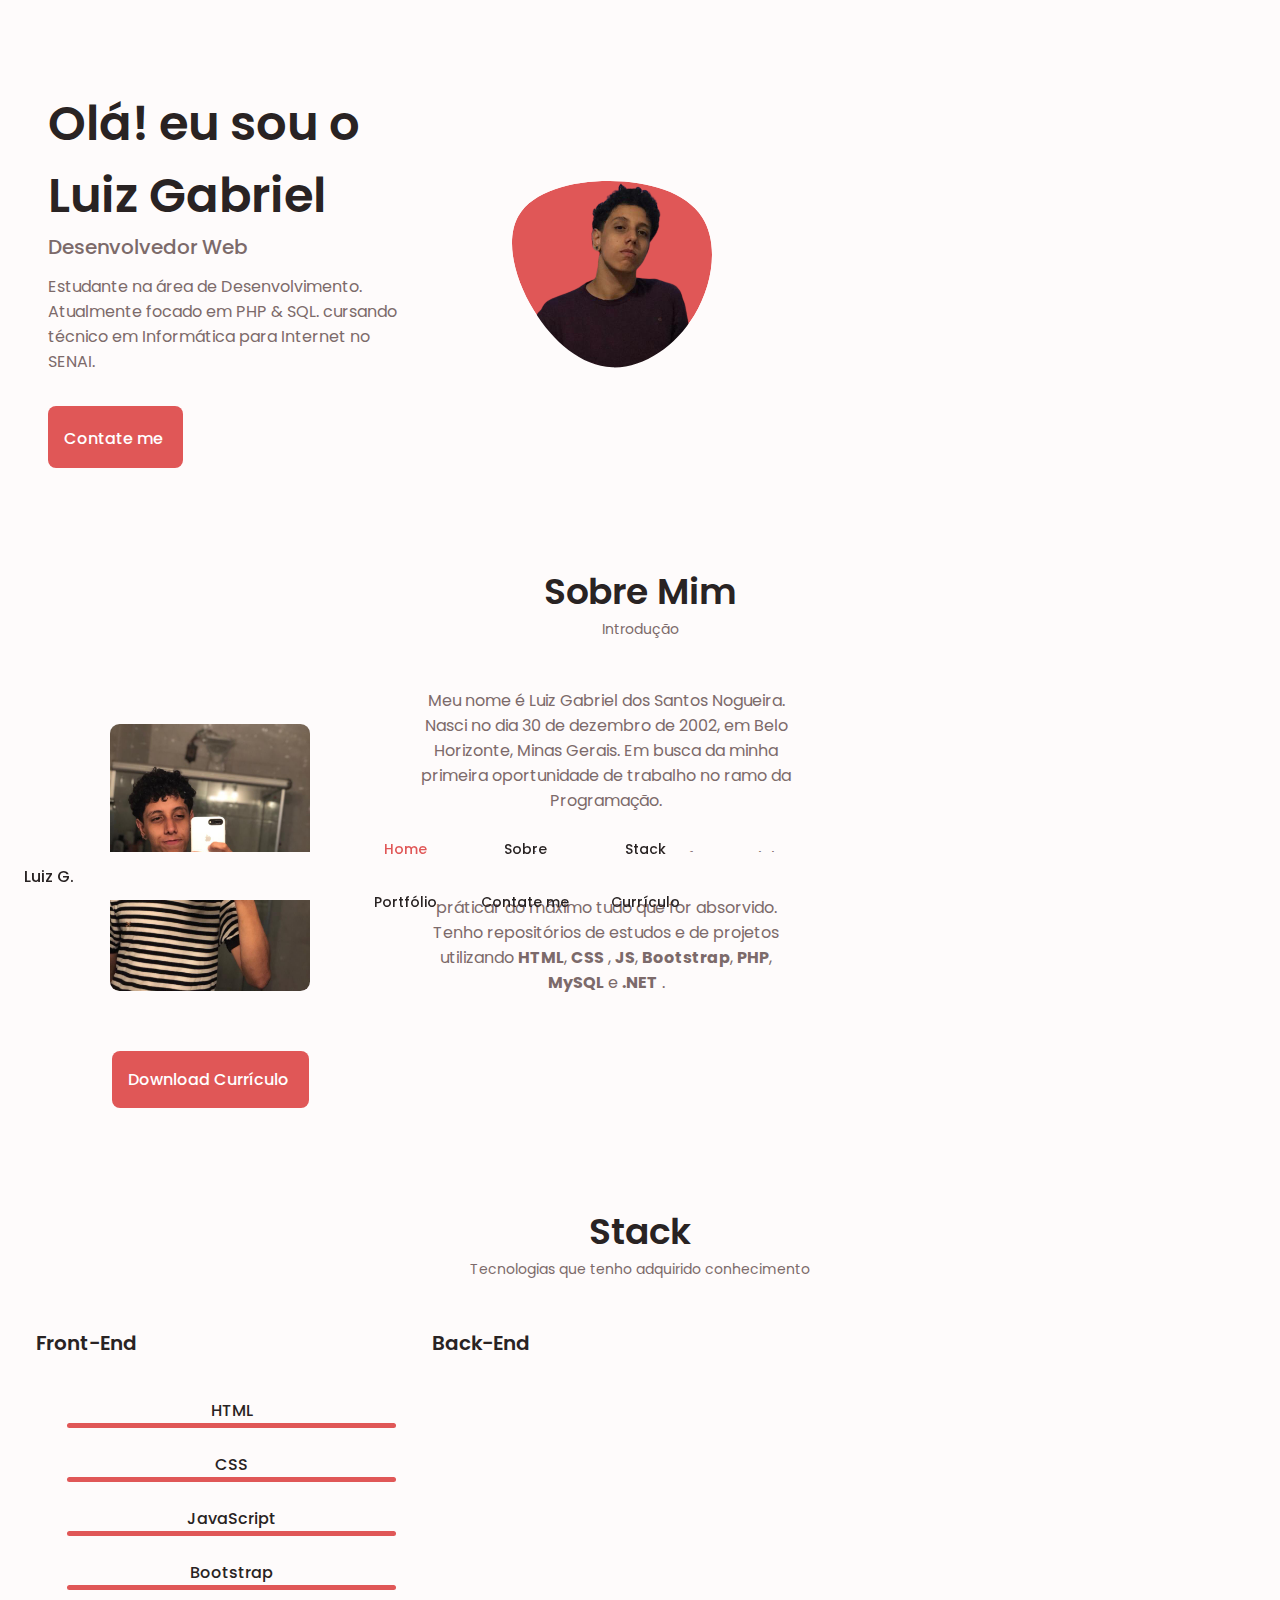
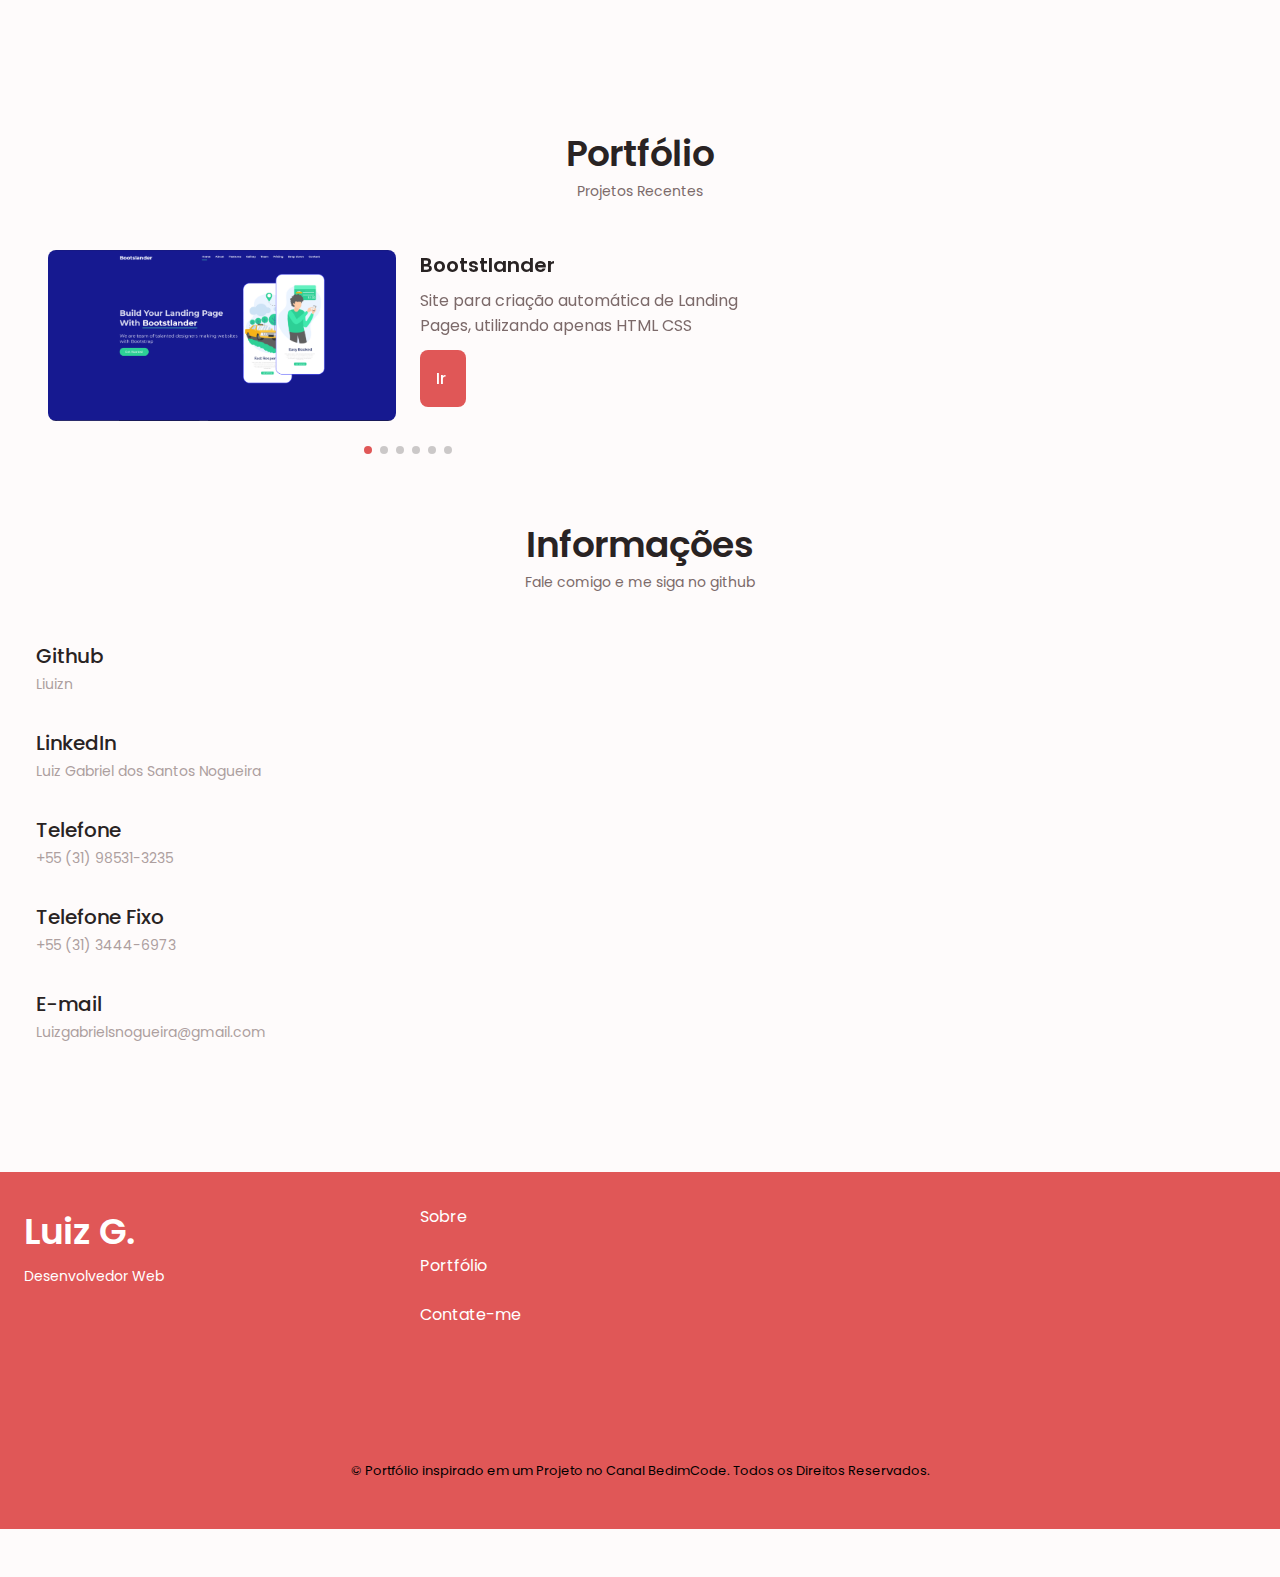
<file: a/index.html>
<!DOCTYPE html>
<html lang="en">

<head>
    <meta charset="UTF-8">
    <meta name="viewport" content="width=device-width, initial-scale=1.0">

    <!--Unicons-->
    <link rel="stylesheet" href="https://unicons.iconscout.com/release/v4.0.0/css/line.css">
    <!-- Swipper CSS -->
    <link rel="stylesheet" href="css/swiper-bundle.min.css">
    <!-- CSS -->
    <link rel="stylesheet" href="css/style.css">

    <title>Luiz G. - Portfólio</title>
</head>

<body>
    <header class="header" id="header">
        <nav class="nav container">
            <a href="#" class="nav__logo">Luiz G.</a>

            <div class="nav__menu" id="nav-menu">
                <ul class="nav__list grid">
                    <li class="nav__item">
                        <a href="#home" class="nav__link active-link">
                            <i class="uil uil-estate nav__icon"></i> Home
                        </a>
                    </li>
                    <li class="nav__item">
                        <a href="#about" class="nav__link">
                            <i class="uil uil-user nav__icon"></i> Sobre
                        </a>
                    </li>
                    <li class="nav__item">
                        <a href="#stack" class="nav__link">
                            <i class="uil uil-briefcase-alt nav__icon"></i> Stack

                        </a>
                    </li>
                    <li class="nav__item">
                        <a href="#portfolio" class="nav__link">
                            <i class="uil uil-scenery nav__icon"></i> Portfólio

                        </a>
                    </li>
                    <li class="nav__item">
                        <a href="#contact" class="nav__link">
                            <i class="uil uil-message nav__icon"></i> Contate me
                        </a>
                    </li>
                    <li class="nav__item">
                        <a download="" href="pdf/LuizG_CV.pdf" class="nav__link">
                            <i class="uil uil-file-alt nav__icon"></i> Currículo
                        </a>
                    </li>
                </ul>
                <i class="uil uil-times nav__close" id="nav-close"></i>
            </div>
            <div class="nav__btns">
                <!-- Change Theme-->
                <i class="uil uil-moon change-theme" id="theme-button"></i>

                <div class="nav__toggle" id="nav-toggle">
                    <i class="uil uil-apps nav__icon"></i>
                </div>
            </div>
        </nav>
    </header>


    <!-- Main section -->
    <main class="main">
        <section class="home section" id="home">
            <div class="home__container container grid">
                <div class="home__content grid">
                    <div class="home__social">
                        <a href="https://www.linkedin.com/" target="_blank" class="home__social-icon">
                            <i class="uil uil-linkedin-alt"></i>
                        </a>
                        <a href="https://github.com/" target="_blank" class="home__social-icon">
                            <i class="uil uil-github-alt"></i>
                        </a>
                    </div>

                    <div class="home__img">
                        <svg class="home__blob" viewBox="0 0 200 187" xmlns="http://www.w3.org/2000/svg"
                            xmlns:xlink="http://www.w3.org/1999/xlink">
                            <mask id="mask0" mask-type="alpha">
                                <path d="M190.312 36.4879C206.582 62.1187 201.309 102.826 182.328 134.186C163.346 165.547 
                                130.807 187.559 100.226 186.353C69.6454 185.297 41.0228 161.023 21.7403 129.362C2.45775 
                                97.8511 -7.48481 59.1033 6.67581 34.5279C20.9871 10.1032 59.7028 -0.149132 97.9666 
                                0.00163737C136.23 0.303176 174.193 10.857 190.312 36.4879Z" />
                            </mask>
                            <g mask="url(#mask0)">
                                <path d="M190.312 36.4879C206.582 62.1187 201.309 102.826 182.328 134.186C163.346 
                                165.547 130.807 187.559 100.226 186.353C69.6454 185.297 41.0228 161.023 21.7403 
                                129.362C2.45775 97.8511 -7.48481 59.1033 6.67581 34.5279C20.9871 10.1032 59.7028 
                                -0.149132 97.9666 0.00163737C136.23 0.303176 174.193 10.857 190.312 36.4879Z" />
                                <image xlink:href="img/home.png" x='-10' y='0' class="home__blob-img" />
                            </g>
                        </svg>
                    </div>

                    <div class="home__data">
                        <h1 class="home__title">Olá! eu sou o Luiz Gabriel</h1>
                        <h3 class="home__subtitle">Desenvolvedor Web</h3>
                        <p class="home__description">Estudante na área de Desenvolvimento. Atualmente focado em PHP &
                            SQL. cursando técnico em Informática para Internet no SENAI.</p>
                        <a href="#contact" class="button button--flex\">
                            Contate me <i class="uil uil-message button__icon"></i>
                        </a>
                    </div>
                </div>

                <div class="home__scroll">
                    <a href="#about" class="home__scroll-button button--flex">
                        <i class="uil uil-mouse-alt home__scroll-mouse"></i>
                        <span class="home__scroll-name">Scroll down</span>
                        <i class="uil uil-arrow-down home__scroll-arrow"></i>
                    </a>
                </div>
            </div>
        </section>

        <!--start- sobre -->
        <section class="about section" id="about">
            <h2 class="section__title">Sobre Mim</h2>

            <span class="section__subtitle">Introdução</span>

            <div class="about__container container grid">
                <img src="img/about.jpeg" alt="" class="about__img">

                <div class="about__data">
                    <p class="about__description">Meu nome é Luiz Gabriel dos Santos Nogueira. Nasci no dia 30 de
                        dezembro de 2002, em Belo Horizonte, Minas Gerais. Em busca da minha primeira oportunidade de
                        trabalho no ramo da Programação.</p>
                    <p class="about__description">
                        Sempre proativo, mantenho meu foco e minha dedicação para adquirir conhecimento e práticar ao
                        máximo tudo que for absorvido. Tenho repositórios de estudos e de projetos utilizando
                        <b>HTML</b>,
                        <b>CSS</b> , <b>JS</b>, <b>Bootstrap</b>, <b>PHP</b>, <b>MySQL</b> e <b>.NET</b> .
                    </p>
                </div>

                <div class="about__buttons">
                    <a download="" href="pdf/LuizG_CV.pdf" class="button button--flex">
                        Download Currículo <i class="uitl uil-download-alt button__icon"></i>
                    </a>
                </div>
            </div>
        </section>
        <!--end- sobre -->

        <!-- start- stack -->
        <section class="section stack" id="stack">
            <h2 class="section__title">Stack</h2>
            <span class="section__subtitle">Tecnologias que tenho adquirido conhecimento</span>

            <div class="grid container stack__container">
                <!--start- Front-End -->
                <div class="stack__content stack__open">
                    <div class="stack__header">
                        <i class="uil uil-brackets-curly stack__icon"></i>
                        <div>
                            <h1 class="stack__title">Front-End</h1>
                        </div>
                        <i class="uil uil-angle-down stack__arrow"></i>
                    </div>
                    <div class="stack__list grid">
                        <div class="stack__data">
                            <div class="stack__tittles">
                                <h3 class="stack__name">HTML</h3>
                            </div>
                            <div class="stack__bar">
                                <span class="stack__percentage stack__html"></span>
                            </div>
                        </div>

                        <div class="stack__data">
                            <div class="stack__tittles">
                                <h3 class="stack__name">CSS</h3>
                            </div>
                            <div class="stack__bar">
                                <span class="stack__percentage stack__css"></span>
                            </div>
                        </div>

                        <div class="stack__data">
                            <div class="stack__tittles">
                                <h3 class="stack__name">JavaScript</h3>
                            </div>
                            <div class="stack__bar">
                                <span class="stack__percentage stack__js"></span>
                            </div>
                        </div>

                        <div class="stack__data">
                            <div class="stack__tittles">
                                <h3 class="stack__name">Bootstrap</h3>
                            </div>
                            <div class="stack__bar">
                                <span class="stack__percentage stack__bt"></span>
                            </div>
                        </div>
                    </div>
                </div>
                <!--end- Front-End -->
                <!-- start- Back-End -->
                <div class="stack__content stack__close">
                    <div class="stack__header">
                        <i class="uil uil-server-network stack__icon"></i>
                        <div>
                            <h1 class="stack__title">Back-End</h1>
                        </div>
                        <i class="uil uil-angle-down stack__arrow"></i>
                    </div>

                    <div class="stack__list grid">
                        <div class="stack__data">
                            <div class="stack__tittles">
                                <h3 class="stack__name">PHP</h3>
                            </div>
                            <div class="stack__bar">
                                <span class="stack__percentage__php"></span>
                            </div>
                        </div>

                        <div class="stack__data">
                            <div class="stack__tittles">
                                <h3 class="stack__name">SQL</h3>
                            </div>
                            <div class="stack__bar">
                                <span class="stack__percentage stack__SQL"></span>
                            </div>
                        </div>

                        <div class="stack__data">
                            <div class="stack__tittles">
                                <h3 class="stack__name">C#</h3>
                            </div>
                            <div class="stack__bar">
                                <span class="stack__percentage stack__c#"></span>
                            </div>
                        </div>
                    </div>
                </div>
                <!-- end- Back-End -->
            </div>

        </section>
        <!-- end- stack -->
        <!-- start- portfolio -->
        <section class="section portfolio" id="portfolio">
            <h2 class="section__title">Portfólio</h2>
            <span class="section__subtitle">Projetos Recentes</span>

            <div class="container portfolio__container swiper mySwiper">
                <div class="swiper-wrapper">
                    <!--Bootstlander-->
                    <div class="grid portfolio__content swiper-slide">
                        <img src="img/Project-Bootstlander.png" class="portfolio__img">
                        <div class="portfolio__data">
                            <h3 class="portfolio__title">Bootstlander</h3>
                            <p class="portfolio__description">Site para criação automática de Landing Pages, utilizando
                                apenas HTML CSS</p>
                            <a href="#" class="button button--flex button--small portfolio__button">
                                Ir<i class="uil uil-arrow-right button__icon"></i>
                            </a>
                        </div>
                    </div>
                    <!--Finans-->
                    <div class="grid portfolio__content swiper-slide">
                        <img src="img/project-finans.png" class="portfolio__img">
                        <div class="portfolio__data">
                            <h3 class="portfolio__title">Finans</h3>
                            <p class="portfolio__description">Projeto para uma empresa de gestão financeira. utilizando
                                HTML, CSS e Bootstrap.
                            </p>
                            <a href="#" class="button button--flex button--small portfolio__button">
                                Ir<i class="uil uil-arrow-right button__icon"></i>
                            </a>
                        </div>
                    </div>
                    <!--Mata-Mosquito-->
                    <div class="grid portfolio__content swiper-slide">
                        <img src="img/project-mata_mosquito.png" class="portfolio__img">
                        <div class="portfolio__data">
                            <h3 class="portfolio__title">Jogo Mata-Mosquito</h3>
                            <p class="portfolio__description">Um jogo com o objetivo de eliminar moscas. Utilizando
                                JavaScript e Bootstrap.
                            </p>
                            <a href="#" class="button button--flex button--small portfolio__button">
                                Ir<i class="uil uil-arrow-right button__icon"></i>
                            </a>
                        </div>
                    </div>
                    <!--Mata-Mosquito-->
                    <div class="grid portfolio__content swiper-slide">
                        <img src="img/project-spotify.png" class="portfolio__img">
                        <div class="portfolio__data">
                            <h3 class="portfolio__title">Spotify</h3>
                            <p class="portfolio__description">Um Clone da HomePage do Spotify. Utilizando Bootstrap.
                            </p>
                            <a href="#" class="button button--flex button--small portfolio__button">
                                Ir<i class="uil uil-arrow-right button__icon"></i>
                            </a>
                        </div>
                    </div>
                    <!--App Calculadora-->
                    <div class="grid portfolio__content swiper-slide">
                        <img src="img/project_calc.png" class="portfolio__img">
                        <div class="portfolio__data">
                            <h3 class="portfolio__title">App Calculadora</h3>
                            <p class="portfolio__description">Uma aplicação de Calculadora. Utilizando conceitos de
                                JavaScript e Bootstrap.
                            </p>
                            <a href="#" class="button button--flex button--small portfolio__button">
                                Ir<i class="uil uil-arrow-right button__icon"></i>
                            </a>
                        </div>
                    </div>
                    <!-- Museu Nacional -->
                    <div class="grid portfolio__content swiper-slide">
                        <img src="img/project-museu.png" class="portfolio__img">
                        <div class="portfolio__data">
                            <h3 class="portfolio__title">Museu Nacional</h3>
                            <p class="portfolio__description">Projeto Homenageando o Museu do Rio de Janeiro.
                                Utilizando técnicas HTML e CSS.
                            </p>
                            <a href="#" class="button button--flex button--small portfolio__button">
                                Ir<i class="uil uil-arrow-right button__icon"></i>
                            </a>
                        </div>
                    </div>
                </div>
                <div class="swiper-button-next">
                    <i class="uil uil-angle-right swiper-portfolio-icon"></i>
                </div>
                <div class="swiper-button-prev">
                    <i class="uil uil-angle-left swiper-portfolio-icon"></i>
                </div>

                <div class="swiper-pagination"></div>
            </div>
        </section>
        <!-- end- portfolio -->
        <!-- start-Contate-me -->
        <section class="section contact" id="contact">
            <h2 class="section__title">Informações</h2>
            <span class="section__subtitle">Fale comigo e me siga no github</span>
            <div class="container grid contact__container">
                <div>
                    <div class="contact__information">
                        <i class="uil uil-github contact__icon"></i>

                        <div>
                            <h3 class="contact__title">Github</h3>
                            <span class="contact__subtitle">Liuizn</span>
                        </div>
                    </div>

                    <div class="contact__information">
                        <i class="uil uil-linkedin contact__icon"></i>

                        <div>
                            <h3 class="contact__title">LinkedIn</h3>
                            <span class="contact__subtitle">Luiz Gabriel dos Santos Nogueira</span>
                        </div>
                    </div>

                    <div class="contact__information">
                        <i class="uil uil-mobile-android contact__icon"></i>
                        <div>
                            <h3 class="contact__title">Telefone</h3>
                            <span class="contact__subtitle">+55 (31) 98531-3235</span>
                        </div>
                    </div>

                    <div class="contact__information">
                        <i class="uil uil-phone contact__icon"></i>

                        <div>
                            <h3 class="contact__title">Telefone Fixo </h3>
                            <span class="contact__subtitle">+55 (31) 3444-6973</span>
                        </div>
                    </div>

                    <div class="contact__information">
                        <i class="uil uil-envelope contact__icon"></i>
                        <div>
                            <h3 class="contact__title">E-mail </h3>
                            <span class="contact__subtitle">Luizgabrielsnogueira@gmail.com</span>
                        </div>
                    </div>
                </div>
            </div>
        </section>
        <!-- end-Contate-me -->
    </main>

    <footer class="footer">
        <div class="footer__bg">
            <div class="footer__container container grid">
                <div>
                    <h1 class="footer__title">Luiz G.</h1>
                    <span class="footer__subtitle">Desenvolvedor Web</span>
                </div>
                <ul class="footer__links">
                    <li>
                        <a href="#about" class="footer__link">Sobre</a>
                    </li>
                    <li>
                        <a href="#portfolio" class="footer__link">Portfólio</a>
                    </li>
                    <li>
                        <a href="#contact" class="footer__link">Contate-me</a>
                    </li>
                </ul>

                <div class="footer__socials">
                    <a href="" target="_blank" class="footer__social">
                        <i class="uil uil-instagram"></i>
                    </a>
                    <a href="" target="_blank" class="footer__social">
                        <i class="uil uil-twitter-alt"></i>
                    </a>
                </div>
            </div>

            <p class="footer__copy">&#169; Portfólio inspirado em um Projeto no Canal BedimCode. Todos os Direitos Reservados.</p>
        </div>
    </footer>

    <a href="#" class="scrollup" id="scroll-up">
        <i class="uil uil-arrow-up scrollup__icon"></i>
    </a>




    <!-- Swiper JS -->
    <script src="js/swiper-bundle.min.js"></script>
    <!-- main JS -->
    <script src="js/main.js"></script>
</body>

</html>
</file>
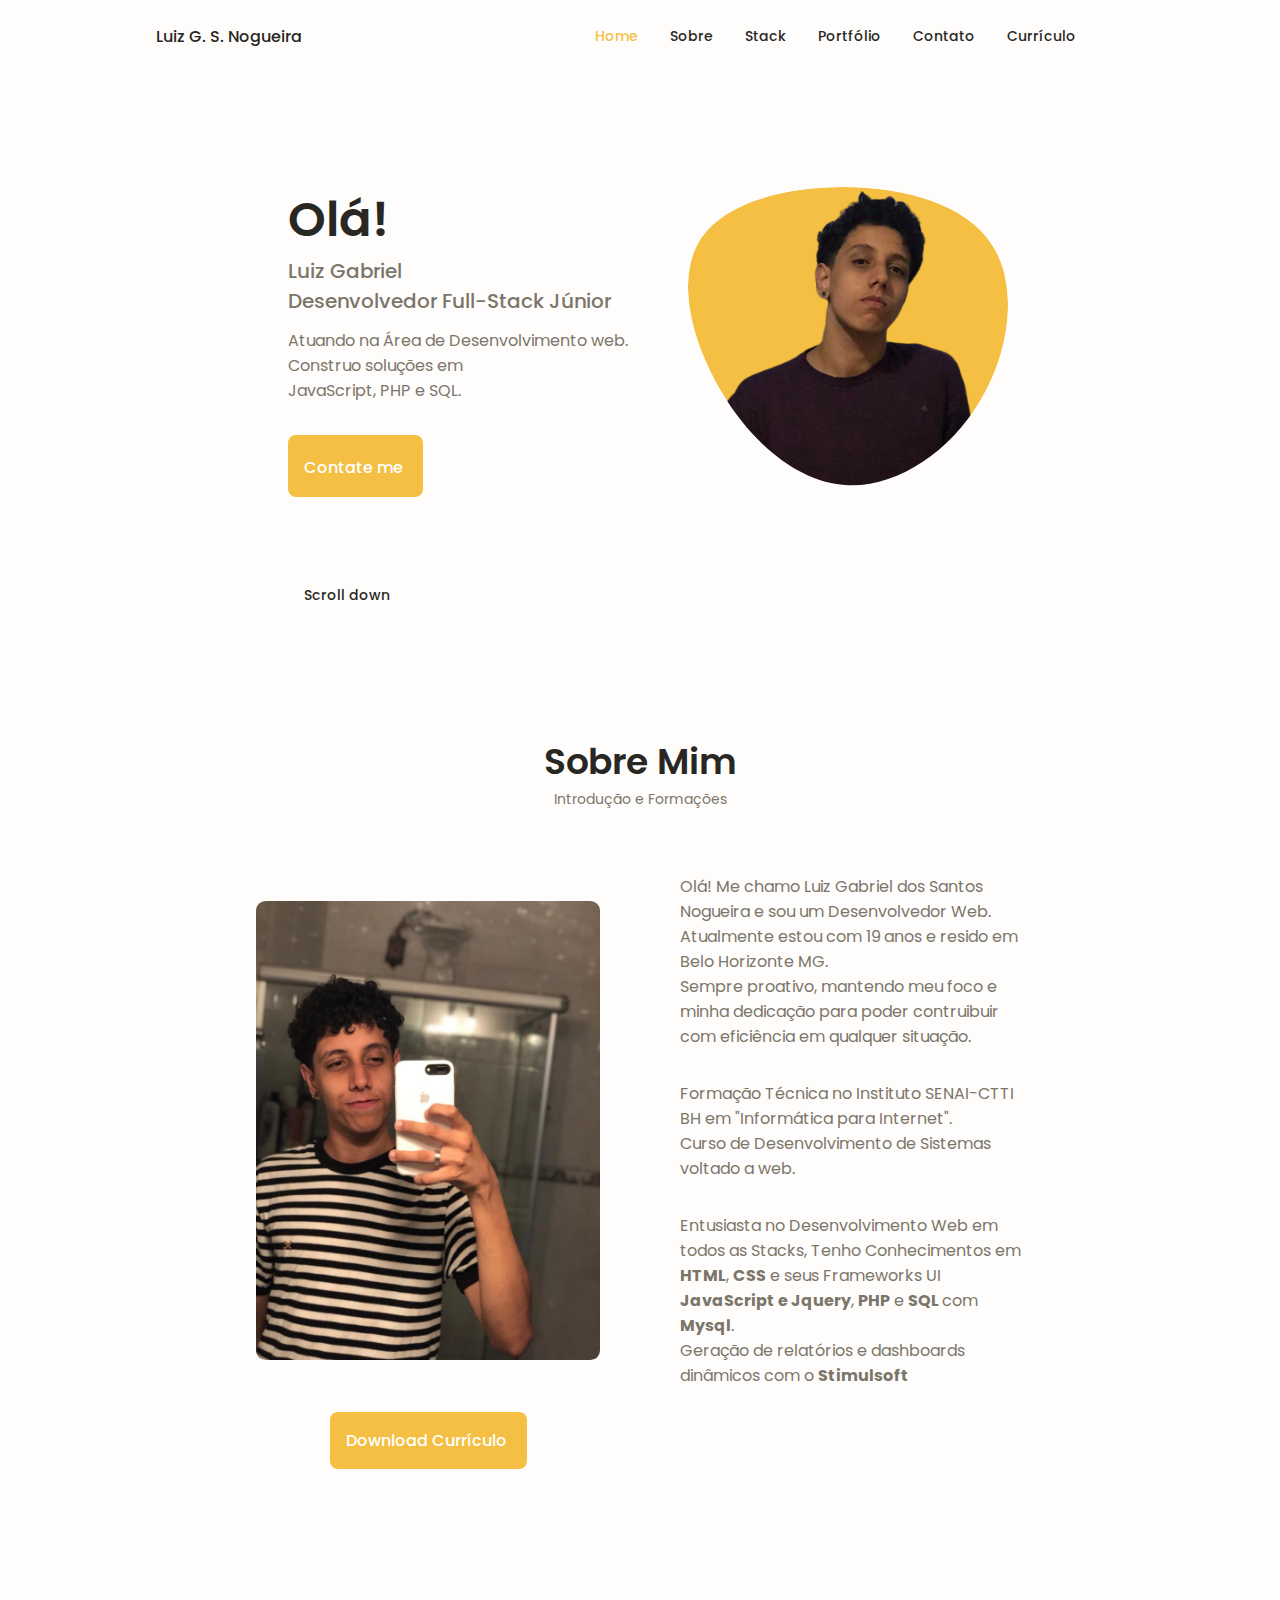
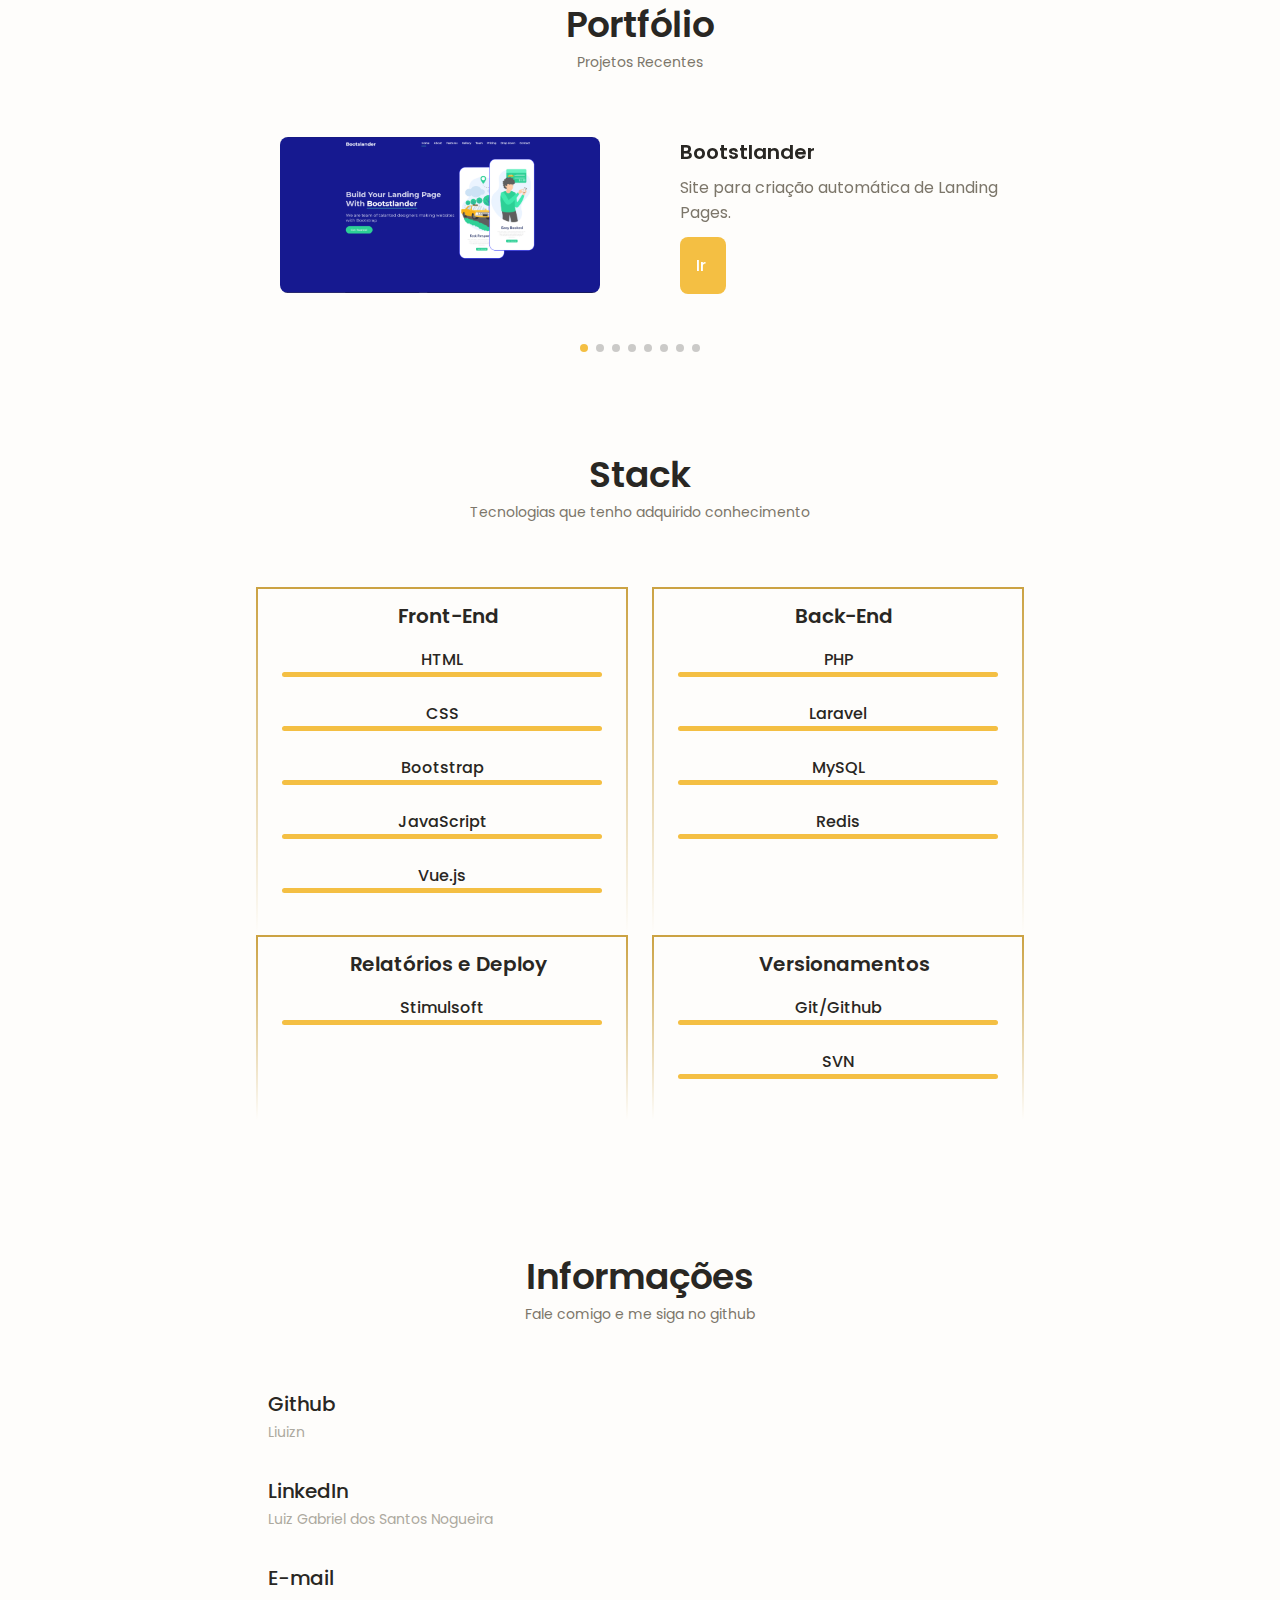
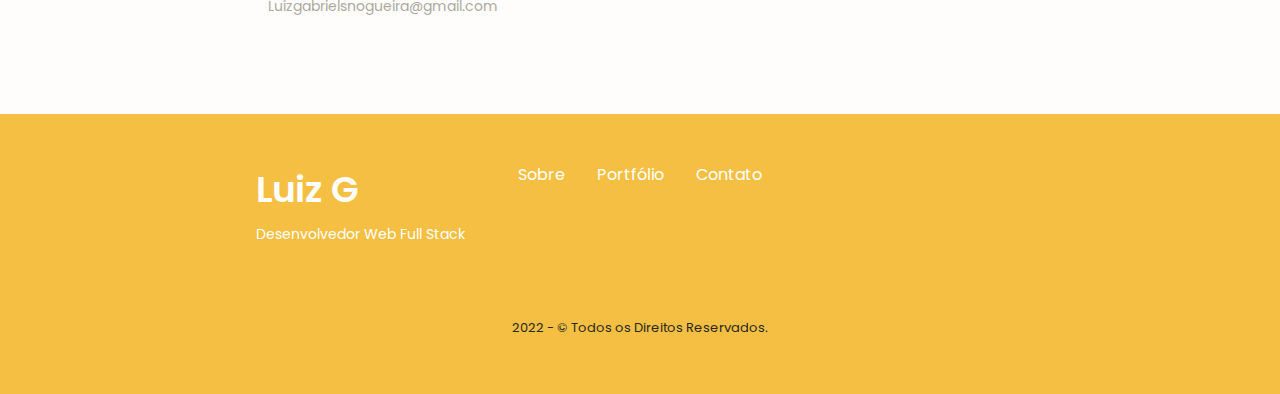
<file: docs/index.html>
<!DOCTYPE html>
<html lang="pt-br">

<head>
    <meta charset="UTF-8">

    <meta name="viewport" content="width=device-width, initial-scale=1.0">

    <!--Unicons-->
    <link rel="stylesheet" href="https://unicons.iconscout.com/release/v4.0.0/css/line.css">
    <!-- Swipper CSS -->
    <link rel="stylesheet" href="css/swiper-bundle.min.css">
    <!-- CSS -->
    <link rel="stylesheet" href="css/style.css">

    <title>Luiz G - Portfólio</title>
</head>

<body>
    <!-- Cabeçalho -->
    <header class="header" id="header">
        <nav class="nav container">
            <a href="#" class="nav__logo">Luiz G. S. Nogueira</a>

            <div class="nav__menu" id="nav-menu">
                <ul class="nav__list grid">
                    <li class="nav__item"><a href="#home" class="nav__link active-link"><i class="uil uil-estate nav__icon"></i> Home</a></li>

                    <li class="nav__item"><a href="#about" class="nav__link"><i class="uil uil-user nav__icon"></i> Sobre</a></li>

                    <li class="nav__item"><a href="#stack" class="nav__link"><i class="uil uil-briefcase-alt nav__icon"></i> Stack</a></li>

                    <li class="nav__item"><a href="#portfolio" class="nav__link"><i class="uil uil-scenery nav__icon"></i> Portfólio</a></li>

                    <li class="nav__item"><a href="#contact" class="nav__link"><i class="uil uil-message nav__icon"></i> Contato</a></li>

                    <li class="nav__item"><a download="" href="pdf/CV_Luiz-PT.pdf" class="nav__link"><i class="uil uil-file-alt nav__icon"></i> Currículo</a></li>
                </ul>

                <i class="uil uil-times nav__close" id="nav-close"></i>
            </div>

            <div class="nav__btns">
                <!-- Change Theme-->
                <i class="uil uil-palette change-theme on" id="rbg-button"></i>

                <i class="uil uil-moon change-theme" id="theme-button"></i>

                <div class="nav__toggle" id="nav-toggle"><i class="uil uil-apps nav__icon"></i></div>
            </div>
        </nav>
    </header>
    <!-- Main section -->
    <main class="main">
        <!-- Home -->
        <section class="home section" id="home">
            <div class="home__container container grid">
                <div class="home__content grid">
                    <div class="home__social">
                        <a href="https://www.linkedin.com/in/luiz-gabriel-dos-santos-nogueira-1281981a2/" target="_blank" class="home__social-icon"><i class="uil uil-linkedin-alt"></i></a>

                        <a href="https://github.com/Liuizn" target="_blank" class="home__social-icon"><i class="uil uil-github-alt"></i></a>
                    </div>

                    <div class="home__img">
                        <svg class="home__blob" viewBox="0 0 200 187" xmlns="http://www.w3.org/2000/svg" xmlns:xlink="http://www.w3.org/1999/xlink">
                            <mask id="mask0" mask-type="alpha">
                                <path d="M190.312 36.4879C206.582 62.1187 201.309 102.826 182.328 134.186C163.346 165.547 130.807 187.559 100.226 186.353C69.6454 185.297 41.0228 161.023 21.7403 129.362C2.45775 97.8511 -7.48481 59.1033 6.67581 34.5279C20.9871 10.1032 59.7028 -0.149132 97.9666 0.00163737C136.23 0.303176 174.193 10.857 190.312 36.4879Z" />
                            </mask>

                            <g mask="url(#mask0)">
                                <path d="M190.312 36.4879C206.582 62.1187 201.309 102.826 182.328 134.186C163.346 165.547 130.807 187.559 100.226 186.353C69.6454 185.297 41.0228 161.023 21.7403 129.362C2.45775 97.8511 -7.48481 59.1033 6.67581 34.5279C20.9871 10.1032 59.7028 -0.149132 97.9666 0.00163737C136.23 0.303176 174.193 10.857 190.312 36.4879Z" />

                                <image xlink:href="img/home.png" x='-10' y='0' class="home__blob-img" />
                            </g>
                        </svg>
                    </div>

                    <div class="home__data">
                        <h1 class="home__title">Olá!</h1>

                        <h3 class="home__subtitle">Luiz Gabriel <br> Desenvolvedor Full-Stack Júnior</h3>

                        <p class="home__description">
                            Atuando na Área de Desenvolvimento web. Construo soluções em <br>JavaScript, PHP e SQL. <br>
                        </p>

                        <a href="#contact" class="button button--flex\">Contate me <i class="uil uil-message button__icon"></i></a>
                    </div>
                </div>
                <div class="home__scroll">
                    <a href="#about" class="home__scroll-button button--flex">
                        <i class="uil uil-mouse-alt home__scroll-mouse"></i>

                        <span class="home__scroll-name">Scroll down</span>

                        <i class="uil uil-arrow-down home__scroll-arrow"></i>
                    </a>
                </div>
            </div>
        </section>
        <!-- Sobre -->
        <section class="about section" id="about">
            <h2 class="section__title">Sobre Mim</h2>

            <span class="section__subtitle">Introdução e Formações</span>

            <div class="about__container container grid">
                <img src="img/about.jpeg" alt="" class="about__img">

                <div class="about__data">
                    <p class="about__description">
                        Olá! Me chamo Luiz Gabriel dos Santos Nogueira e sou um Desenvolvedor Web. <br> Atualmente estou
                        com 19 anos e resido em Belo
                        Horizonte MG. <br> Sempre proativo, mantendo meu foco e minha dedicação para poder contruibuir
                        com eficiência em qualquer situação.
                    </p>

                    <p class="about__description">
                        Formação Técnica no Instituto SENAI-CTTI BH em "Informática para Internet". <br> Curso de
                        Desenvolvimento de Sistemas voltado a web.
                    </p>

                    <p>
                        Entusiasta no Desenvolvimento Web em todos as Stacks, Tenho Conhecimentos em <b>HTML</b>,
                        <b>CSS</b> e seus Frameworks UI <br> <b>JavaScript e Jquery</b>, <b>PHP</b> e <b>SQL </b> com
                        <b>Mysql</b>. <br> Geração de relatórios e dashboards dinâmicos com o <b>Stimulsoft</b>
                    </p>
                </div>

                <div class="about__buttons">
                    <a download="" href="pdf/CV_Luiz-PT.pdf" class="button button--flex">
                        Download Currículo <i class="uitl uil-download-alt button__icon"></i>
                    </a>
                </div>
            </div>
        </section>

                <!-- Portfólio -->
                <section class="section portfolio" id="portfolio">
                    <h2 class="section__title">Portfólio</h2>
        
                    <span class="section__subtitle">Projetos Recentes</span>
        
                    <div class="container portfolio__container swiper mySwiper">
                        <div class="swiper-wrapper">
                            <!--Bootstlander-->
                            <div class="grid portfolio__content swiper-slide">
                                <img src="img/Project-Bootstlander.png" class="portfolio__img">
                                <div class="portfolio__data">
                                    <h3 class="portfolio__title">Bootstlander</h3>
                                    <p class="portfolio__description">
                                        Site para criação automática de Landing Pages.
                                    </p>

                                    <a href="https://liuizn.github.io/Bootslander/"
                                        class="button button--flex button--small portfolio__button" target="_blank">
                                        Ir<i class="uil uil-arrow-right button__icon"></i>
                                    </a>
                                </div>
                            </div>

                            <!--Finans-->
                            <div class="grid portfolio__content swiper-slide">
                                <img src="img/project-finans.png" class="portfolio__img">
                                <div class="portfolio__data">
                                    <h3 class="portfolio__title">Finans</h3>
                                    <p class="portfolio__description">
                                        Projeto para uma empresa de gestão financeira.
                                    </p>

                                    <a href="https://liuizn.github.io/Finans/"
                                        class="button button--flex button--small portfolio__button" target="_blank">
                                        Ir<i class="uil uil-arrow-right button__icon"></i>
                                    </a>
                                </div>
                            </div>
        
                            <!--Spotify Clone-->
                            <div class="grid portfolio__content swiper-slide">
                                <img src="img/project-spotify.png" class="portfolio__img">
                                <div class="portfolio__data">
                                    <h3 class="portfolio__title">Spotify</h3>
                                    <p class="portfolio__description">
                                        Um Clone da HomePage do Spotify.
                                    </p>

                                    <a href="https://liuizn.github.io/Spotify/"
                                        class="button button--flex button--small portfolio__button" target="_blank">
                                        Ir<i class="uil uil-arrow-right button__icon"></i>
                                    </a>
                                </div>
                            </div>
                            
                            <!-- Museu Nacional -->
                            <div class="grid portfolio__content swiper-slide">
                                <img src="img/project-museu.png" class="portfolio__img">
                                <div class="portfolio__data">
                                    <h3 class="portfolio__title">Museu Nacional</h3>
                                    <p class="portfolio__description">
                                        Projeto Homenageando o Museu do Rio de Janeiro.
                                    </p>

                                    <a href="https://liuizn.github.io/Museu_Nacional/?"
                                        class="button button--flex button--small portfolio__button" target="_blank">
                                        Ir<i class="uil uil-arrow-right button__icon"></i>
                                    </a>
                                </div>
                            </div>

                            <!-- Orçamento -->
                            <div class="grid portfolio__content swiper-slide">
                                <img src="img/project-App_Orcamento.png" class="portfolio__img">
                                <div class="portfolio__data">
                                    <h3 class="portfolio__title">Orçamento</h3>
                                    <p class="portfolio__description">Projeto para fazer controle de despesas pessoais.
                                    </p>

                                    <a href="https://liuizn.github.io/Orcamento/"
                                        class="button button--flex button--small portfolio__button" target="_blank">
                                        Ir<i class="uil uil-arrow-right button__icon"></i>
                                    </a>
                                </div>
                            </div>

                            <!-- suporte já -->
                            <div class="grid portfolio__content swiper-slide">
                                <img src="img/project-suporteJa.png" class="portfolio__img">
                                <div class="portfolio__data">
                                    <h3 class="portfolio__title">Suporte Já</h3>
                                    <p class="portfolio__description">
                                        Projeto com o propósito de Fornecer ajuda a usuários de uma empresa a solucionar problemas.
                                    </p>

                                    <a href="http://liuizn.42web.io/SuporteJa/" class="button button--flex button--small portfolio__button" target="_blank">
                                        Ir<i class="uil uil-arrow-right button__icon"></i>
                                    </a>
                                </div>
                            </div>

                            <!-- Lista Tarefas -->
                            <div class="grid portfolio__content swiper-slide">
                                <img src="img/project-lista-tarefas.png" class="portfolio__img">
        
                                <div class="portfolio__data">
                                    <h3 class="portfolio__title">Lista Tarefas</h3>
        
                                    <p class="portfolio__description">Projeto com o propósito do usuário listar suas necessidades para se organizar no dia a dia. </p>
        
                                    <a href="http://liuizn.42web.io/ListaTarefas" class="button button--flex button--small portfolio__button" target="_blank">
                                        Ir<i class="uil uil-arrow-right button__icon"></i>
                                    </a>
                                </div>
                            </div>

                            <div class="grid portfolio__content swiper-slide">
                                <img src="img/project-DashBoard.png" class="portfolio__img">
        
                                <div class="portfolio__data">
                                    <h3 class="portfolio__title">DashBoard</h3>
        
                                    <p class="portfolio__description">Projeto com o propósito de visualização de Informações Dinâmica. </p>
        
                                    <a href="http://liuizn.42web.io/DashBoard" class="button button--flex button--small portfolio__button" target="_blank">
                                        Ir<i class="uil uil-arrow-right button__icon"></i>
                                    </a>
                                </div>
                            </div>
        
                        </div>
        
                        <div class="swiper-button-next">
                            <i class="uil uil-angle-right swiper-portfolio-icon"></i>
                        </div>
        
                        <div class="swiper-button-prev">
                            <i class="uil uil-angle-left swiper-portfolio-icon"></i>
                        </div>
        
                        <div class="swiper-pagination"></div>
                    </div>
                </section>

        <!-- Stack -->
        <section class="section stack" id="stack">
            <h2 class="section__title">Stack</h2>

            <span class="section__subtitle">Tecnologias que tenho adquirido conhecimento</span>

            <div class="grid container stack__container">
                <!-- Front-End -->
                <div class="stack__content up stack__open">
                    <div class="stack__header">
                        <i class="uil uil-brackets-curly stack__icon"></i>

                        <div>
                            <h1 class="stack__title">Front-End</h1>
                        </div>
                    </div>

                    <div class="stack__list grid">
                        <div class="stack__data">
                            <div class="stack__tittles"><h3 class="stack__name">HTML</h3></div>

                            <div class="stack__bar"><span class="stack__percentage stack__html"></span></div>
                        </div>

                        <div class="stack__data">
                            <div class="stack__tittles"><h3 class="stack__name">CSS</h3></div>

                            <div class="stack__bar"><span class="stack__percentage stack__css"></span></div>
                        </div>

                        <div class="stack__data son">
                            <div class="stack__tittles"><h3 class="stack__name">Bootstrap</h3></div>

                            <div class="stack__bar"><span class="stack__percentage stack__bt"></span></div>
                        </div>


                        <div class="stack__data">
                            <div class="stack__tittles"><h3 class="stack__name">JavaScript</h3></div>

                            <div class="stack__bar"><span class="stack__percentage stack__js"></span></div>
                        </div>
                        
                         <div class="stack__data son">
                            <div class="stack__tittles"><h3 class="stack__name">Vue.js</h3></div>

                            <div class="stack__bar"><span class="stack__percentage stack__css"></span></div>
                        </div>
                    </div>
                </div>
                <!-- Back-End  e Outros-->
                <div class="stack__content up stack__open">
                    <div class="stack__header">
                        <i class="uil uil-server-network stack__icon"></i>

                        <div>
                            <h1 class="stack__title">Back-End</h1>
                        </div>
                    </div>

                    <div class="stack__list grid">
                        <div class="stack__data">
                            <div class="stack__tittles"><h3 class="stack__name">PHP</h3></div>

                            <div class="stack__bar"><span class="stack__percentage__php"></span></div>
                        </div>

                        <div class="stack__data">
                            <div class="stack__tittles"><h3 class="stack__name">Laravel</h3></div>

                            <div class="stack__bar"><span class="stack__percentage__php"></span></div>
                        </div>

                        <div class="stack__data">
                            <div class="stack__tittles"><h3 class="stack__name">MySQL</h3></div>

                            <div class="stack__bar"><span class="stack__percentage stack__SQL"></span></div>
                        </div>
                        
                        <div class="stack__data">
                            <div class="stack__tittles"><h3 class="stack__name">Redis</h3></div>

                            <div class="stack__bar"><span class="stack__percentage stack__SQL"></span></div>
                        </div>
                    </div>
                </div>
                <!-- Relatórios e Deploy -->
                <div class="stack__content down stack__open">
                    <div class="stack__header">
                        <i class="uil uil-arrow stack__icon"></i>
                        <div>
                            <h1 class="stack__title">Relatórios e Deploy</h1>
                        </div>
                    </div>

                    <div class="stack__list grid">
                        <div class="stack__data">
                            <div class="stack__tittles">
                                <h3 class="stack__name">Stimulsoft</h3>
                            </div>
                            <div class="stack__bar"><span class="stack__percentage__php"></span></div>
                        </div>
                    </div>
                </div>

                <!-- Versionamentos -->
                <div class="stack__content down stack__open">
                    <div class="stack__header">
                        <i class="uil uil-code-branch stack__icon"></i>
                        <div>
                            <h1 class="stack__title">Versionamentos</h1>
                        </div>
                    </div>

                    <div class="stack__list grid">
                        <div class="stack__data">
                            <div class="stack__tittles"><h3 class="stack__name">Git/Github</h3></div>

                            <div class="stack__bar"><span class="stack__percentage__php"></span></div>
                        </div>

                        <div class="stack__data">
                            <div class="stack__tittles"><h3 class="stack__name">SVN</h3></div>

                            <div class="stack__bar"><span class="stack__percentage stack__SQL"></span></div>
                        </div>
                    </div>
                </div>
            </div>
        </section>

        <!-- Contate-me -->
        <section class="section contact" id="contact">
            <h2 class="section__title">Informações</h2>

            <span class="section__subtitle">Fale comigo e me siga no github</span>

            <div class="container grid contact__container">
                <div>
                    <a href="http://github.com/Liuizn" target="_blank" rel="noopener noreferrer">
                        <div class="contact__information">
                            <i class="uil uil-github contact__icon"></i>

                            <div>
                                <h3 class="contact__title">Github</h3>

                                <span class="contact__subtitle">Liuizn</span>
                            </div>
                        </div>
                    </a>

                    <a href="http://www.linkedin.com/in/luiz-gabriel-dos-santos-nogueira-1281981a2/" target="_blank"
                        rel="noopener noreferrer">
                        <div class="contact__information">
                            <i class="uil uil-linkedin contact__icon"></i>

                            <div>
                                <h3 class="contact__title">LinkedIn</h3>

                                <span class="contact__subtitle">Luiz Gabriel dos Santos Nogueira</span>
                            </div>
                        </div>
                    </a>

                    <a href="mailto:luizgabrielsnogueira@gmail.com">
                        <div class="contact__information">
                            <i class="uil uil-envelope contact__icon"></i>

                            <div>
                                <h3 class="contact__title">E-mail </h3>

                                <span class="contact__subtitle">Luizgabrielsnogueira@gmail.com</span>
                            </div>
                        </div>
                    </a>
                </div>
            </div>
        </section>
    </main>
    <!-- Rodapé -->
    <footer class="footer">
        <div class="footer__bg">
            <div class="footer__container container grid">
                <div>
                    <h1 class="footer__title">Luiz G</h1>

                    <span class="footer__subtitle">Desenvolvedor Web Full Stack</span>
                </div>

                <ul class="footer__links">
                    <li>
                        <a href="#about" class="footer__link">Sobre</a>
                    </li>

                    <li>
                        <a href="#portfolio" class="footer__link">Portfólio</a>
                    </li>

                    <li>
                        <a href="#contact" class="footer__link">Contato</a>
                    </li>
                </ul>

                <div class="footer__socials">
                    <a href="https://gitlab.com/liuizn" target="_blank" class="footer__social">
                        <i class="uil uil-gitlab"></i>
                    </a>

                    <a href="https://www.instagram.com/liuizn" target="_blank" class="footer__social">
                        <i class="uil uil-instagram"></i>
                    </a>

                    <a href="https://twitter.com/liuizn" target="_blank" class="footer__social">
                        <i class="uil uil-twitter-alt"></i>
                    </a>
                </div>
            </div>

            <p class="footer__copy">2022 - &#169; Todos os Direitos Reservados.</p>
        </div>
    </footer>
    <!-- ícone scroll up -->
    <a href="#" class="scrollup" id="scroll-up">
        <i class="uil uil-arrow-up scrollup__icon"></i>
    </a>

    <!-- Swiper JS -->
    <script src="js/swiper-bundle.min.js"></script>
    <!-- main JS -->
    <script src="js/main.js"></script>
</body>

</html>
</file>
<file: a/css/style.css>
/* Fonts */
@import url('https://fonts.googleapis.com/css2?family=Poppins:wght@400;500;600&display=swap');

/* variables */
:root {
    --header-height: 3rem;
    /* start- Colors */
    --hue-color: 0;
    --first-color: hsl(var(--hue-color), 69%, 61%);
    --first-color-second: hsl(var(--hue-color), 69%, 61%);
    --first-color-alt: hsl(var(--hue-color), 57%, 53%);
    --first-color-lighter: hsl(var(--hue-color), 92%, 85%);
    --title-color: hsl(var(--hue-color), 8%, 15%);
    --text-color: hsl(var(--hue-color), 8%, 45%);
    --text-color-light: hsl(var(--hue-color), 8%, 65%);
    --input-color: hsl(var(--hue-color), 70%, 96%);
    --body-color: hsl(var(--hue-color), 60%, 99%);
    --container-color: #FFF;
    --scroll-bar-color: hsl(var(--hue-color), 12%, 90%);
    --scroll-thumb-color: hsl(var(--hue-color), 12%, 80%);

    /* end- Colors */

    /* start- Font & Typography */
    --body-font: 'Poppins', sans-serif;
    --big-font-size: 2rem;
    --h1-font-size: 1.5rem;
    --h2-font-size: 1.25rem;
    --h3-font-size: 1.125rem;
    --normal-font-size: .938rem;
    --small-font-size: .813rem;
    --smaller-font-size: .75rem;
    /* Font-Weight */
    --font-medium: 500;
    --font-semi-bold: 600;
    /* END- Font & Typography */
    /* Margenes Bottom */
    --mb-0-25: .25rem;
    --mb-0-5: .5rem;
    --mb-0-75: .75rem;
    --mb-1: 1rem;
    --mb-1-5: 1.5rem;
    --mb-2: 2rem;
    --mb-2-5: 2.5rem;
    --mb-3: 3rem;
    /* z-index */
    --z-tooltip: 10;
    --z-fixed: 100;
    --z-modal: 1000;
}

/* Media-queries */
@media screen and (min-width: 968px) {
    :root {
        --big-font-size: 3rem;
        --h1-font-size: 2.25rem;
        --h2-font-size: 1.5rem;
        --h3-font-size: 1.25rem;
        --normal-font-size: 1rem;
        --small-font-size: .875rem;
        --smaller-font-size: .813rem;
    }
}

/* var-darkmode */
body.dark-theme {
    /* start- Colors */
    --first-color-second: hsl(var(--hue-color), 30%, 8%);
    --title-color: hsl(var(--hue-color), 8%, 95%);
    --text-color: hsl(var(--hue-color), 8%, 75%);
    --input-color: hsl(var(--hue-color), 29%, 16%);
    --body-color: hsl(var(--hue-color), 28%, 12%);
    --container-color: hsl(var(--hue-color), 29%, 16%);
    --scroll-bar-color: hsl(var(--hue-color), 12%, 48%);
    --scroll-thumb-color: hsl(var(--hue-color), 12%, 36 %);

    /* end- Colors */
}

/* dark-light mode */
.nav__btns {
    display: flex;
    align-items: center;
}

.change-theme {
    font-size: 1.25rem;
    color: var(--title-color);
    margin-right: var(--mb-1);
    cursor: pointer;
}

.change-theme:hover {
    color: var(--first-color);
}


/* start- base */
* {
    box-sizing: border-box;
    padding: 0;
    margin: 0;
}

html {
    scroll-behavior: smooth;
}

body {
    margin: 0 0 var(--header-height) 0;
    font-family: var(--body-font);
    font-size: var(--normal-font-size);
    background-color: var(--body-color);
    color: var(--text-color);
}

h1,
h2,
h3,
h4 {
    color: var(--title-color);
    font-weight: var(--font-semi-bold);
}

ul {
    list-style: none;
}

a {
    text-decoration: none;
}

img {
    max-width: 100%;
    height: auto;
}

/* end- base */

/* start- code-reusable */
.section {
    padding: 2rem 0 4rem;
}

.section__title {
    font-size: var(--h1-font-size)
}

.section__subtitle {
    display: block;
    font-size: var(--small-font-size);
    margin-bottom: var(--mb-3);
}

.section__title,
.section__subtitle {
    text-align: center;
}

/* end- code-reusable */

/* start- layout */
.container {
    max-width: 768px;
    margin-left: var(--mb-1-5);
    margin-right: var(--mb-1-5);
}

.grid {
    display: grid;
    gap: 1.5rem;
}

.header {
    width: 100%;
    position: fixed;
    bottom: 0;
    left: 0;
    z-index: var(--z-fixed);
    background-color: var(--body-color);
}

/* end- layout */
/* start- nav */
.nav {
    max-width: 968px;
    height: var(--header-height);
    display: flex;
    justify-content: space-between;
    align-items: center;
}

.nav__logo,
.nav__toggle {
    color: var(--title-color);
    font-weight: var(--font-medium);
}

.nav__logo:hover {
    color: var(--first-color);
}

.nav__toggle {
    font-size: 1.1rem;
    cursor: pointer;
}

.nav__toggle:hover {
    color: var(--first-color);
}

@media screen and (max-width: 767px) {
    .nav__menu {
        position: fixed;
        bottom: -100%;
        left: 0;
        width: 100%;
        background-color: var(--body-color);
        padding: 2rem 1.5rem 4rem;
        box-shadow: 0 -1px 4px rgba(0, 0, 0, .15);
        border-radius: 1.5rem 1.5rem 0 0;
        transition: .3s;
    }
}

.nav__list {
    grid-template-columns: repeat(3, 1fr);
    gap: 2rem;
}

.nav__link {
    display: flex;
    flex-direction: column;
    align-items: center;
    font-size: var(--small-font-size);
    color: var(--title-color);
    font-weight: var(--font-medium);
}

.nav__link:hover {
    color: var(--first-color);
}

.nav__icon {
    font-size: 1.2rem;
}

.nav__close {
    position: absolute;
    right: 1.3rem;
    bottom: .5rem;
    font-size: 1.5rem;
    cursor: pointer;
    color: var(--first-color);
}

.nav__close:hover {
    color: var(--first-color-alt);
}

/* end- nav */

/* start- show menu */
.show-menu {
    bottom: 0;
}

/* active-link */
.active-link {
    color: var(--first-color);
}

.scroll-header {
    box-shadow: 0 -1px 4px rgba(0, 0, 0, .15);
}

/* start- home */
.home__container {
    gap: 1rem;
}

.home__content {
    grid-template-columns: .5fr 3fr;
    padding-top: 3.5rem;
    align-items: center;
}

.home__social {
    display: grid;
    grid-template-columns: max-content;
    row-gap: 1rem;
}

.home__social-icon {
    font-size: 1.25rem;
    color: var(--first-color);
}

.home__social-icon:hover {
    color: var(--first-color-alt);
}

.home__blob {
    width: 200px;
    fill: var(--first-color);
}

.home__blob-img {
    width: 250px;
}

.home__data {
    grid-column: 1/3;
}

.home__title {
    font-size: var(--big-font-size);
}

.home__subtitle {
    font-size: var(--h3-font-size);
    color: var(--text-color);
    font-weight: var(--font-medium);
    margin-bottom: var(--mb-0-75);
}

.home__description {
    margin-bottom: var(--mb-2);
}

.home__scroll {
    display: none;
}

.home__scroll-button {
    color: var(--first-color);
    transition: .3s;
}

.home__scroll-button:hover {
    transform: translateY(.25rem);
}

.home__scroll-mouse {
    font-size: 2rem;
}

.home__scroll-name {
    font-size: var(--small-font-size);
    font-weight: var(--font-medium);
    color: var(--title-color);
    margin-right: var(--mb-0-25);
}

.home__scroll-arrow {
    font-size: 1.25rem;
}

/* end- home */

/* start- buttons */
.button {
    display: inline-block;
    background-color: var(--first-color);
    color: #FFFFFF;
    padding: 1rem;
    border-radius: .5rem;
    font-weight: var(--font-medium);

}

.button:hover {
    background-color: var(--first-color-alt);
}

.button__icon {
    font-size: 1.25rem;
    margin-left: var(--mb-0-25);
    transition: .3s;
}

.button--flex {
    display: inline-flex;
    align-items: center;
}

/* end- buttons */
/* start- about */
.about__img {
    width: 200px;
    border-radius: .6rem;
    justify-self: center;
    align-self: center;
}

.about__description {
    text-align: center;
    margin-bottom: var(--mb-2)
}

.about__buttons {
    text-align: center;
}

/* end- about */
/* start- stack */
.stack__container {
    row-gap: 0;
}

.stack__header {
    display: flex;
    align-items: center;
    margin-bottom: var(--mb-2-5);
    cursor: pointer;
}

.stack__icon,
.stack__arrow {
    font-size: 2rem;
    color: var(--first-color);
}

.stack__icon {
    margin-right: var(--mb-0-75);
}

.stack__title {
    font-size: var(--h3-font-size);
}

.stack__arrow {
    margin-left: auto;
    transition: .4s;
}

.stack__list {
    row-gap: 1.5rem;
    padding-left: 2.7rem;
}

.stack__titles {
    display: flex;
    justify-content: space-between;
    margin-bottom: var(--mb-0-5);
}

.stack__name {
    font-size: var(--normal-font-size);
    font-weight: var(--font-medium);
    text-align: center;
}

.stack__bar,
.stack_percentage {
    height: 5px;
    border-radius: .25rem;
}

.stack__bar {
    background-color: var(--first-color);
}

.stack__close .stack__list {
    height: 0;
    overflow: hidden;
}

.stack__open .stack__list {
    height: max-content;
    margin-bottom: var(--mb-2-5);
}

.stack__open .stack__arrow {
    transform: rotate(-180deg);
}

/* end- stack */
/* start- portfolio */
.portfolio__container {
    overflow: initial;
}

.portfolio__content {
    padding: 0 1.5rem;
}

.portfolio__img {
    width: 400px;
    border-radius: .5rem;
    justify-self: center;
}

.portfolio__title {
    font-size: var(--h3-font-size);
    margin-bottom: var(--mb-0-5);
}

.portfolio__description {
    margin-bottom: var(--mb-0-75);
}

.portfolio__button:hover .button__icon {
    transform: translate(.25rem);
}

.swiper-button-prev::after,
.swiper-button-next::after {
    content: '';
}

.swiper-portfolio-icon {
    font-size: 3rem;
    color: var(--first-color);
}

.swiper-button-prev {
    left: -.5rem;
}

.swiper-button-next {
    right: -.5rem;
}

.mySwiper>.swiper-pagination-bullet {
    bottom: -2.5rem;
}

.swiper-pagination-bullet-active {
    background-color: var(--first-color);
}

.swiper-button-prev,
.swiper-button-next,
.swiper-pagination-bullet {
    outline: none;
}

/* end- portfolio */
/* start- contate-me */
.contact__container {
    row-gap: 3rem;
}

.contact__information {
    display: flex;
    margin-bottom: var(--mb-2);
}

.contact__icon {
    font-size: 2rem;
    color: var(--first-color);
    margin-right: var(--mb-0-75);
}

.contact__title {
    font-size: var(--h3-font-size);
    font-weight: var(--font-medium);
}

.contact__subtitle {
    font-size: var(--small-font-size);
    color: var(--text-color-light);
}

/* end- contate-me */
/* start- footer */
.footer {
    padding-top: 2rem;
}

.footer__container {
    row-gap: 3.5rem;
}

.footer__bg {
    background: var(--first-color-second);
    padding: 2rem 0 3rem;
}

.footer__title {
    font-size: var(--h1-font-size);
    margin-bottom: var(--mb-0-25);
}

.footer__subtitle {
    font-size: var(--small-font-size);
}

.footer__links {
    display: flex;
    flex-direction: column;
    row-gap: 1.5rem;
}

.footer__link:hover {
    color: var(--first-color-lighter);
}

.footer__social {
    font-size: 1.25rem;
    margin-right: var(--mb-1-5);
}

.footer__social:hover {
    color: var(--first-color-lighter);
}

.footer__copy {
    font-size: var(--smaller-font-size);
    text-align: center;
    color: #000000;
    margin-top: var(--mb-3);
}

.footer__title,
.footer__subtitle,
.footer__link,
.footer__social {
    color: #FFFFFF;
}

/* end- footer */

.scrollup {
    position: fixed;
    right: 1rem;
    bottom: -20%;
    background-color: var(--first-color);
    opacity: .8;
    padding: 0 .3rem;
    border-radius: .4rem;
    z-index: var(--z-tooltip);
    transition: .3s;
}

.scrollup:hover {
    background-color: var(--first-color-alt);
}

.scrollup__icon {
    font-size: 1.5rem;
    color: #FFFFFF;
}
/*Show Scroll*/
.show-scroll {
    bottom: 5rem;
}
/* scroll bar */
::-webkit-scrollbar{
    width: .60rem;
    background-color: var(--scroll-bar-color);
    border-radius: .5rem;
}
::-webkit-scrollbar-thumb{
    background-color: var(--scroll-thumb-color);
    border-radius: .5rem;
}

::-webkit-scrollbar-thumb:hover{
    background-color: var(--text-color-light);
}
/* Media-Queries */
/*----small-devices---- */
@media screen and (max-width: 350px) {
    .container{
        margin-left: var(--mb-1);
        margin-right: var(--mb-1);
    }
    .nav__menu{
        padding: 2rem .25rem 4rem ;
    }
    .nav__list{
        column-gap: 0;
    }
    .home__content{
        grid-template-columns: .25fr 3fr;
    }
    .home__blob{
        width: 180px;
    }
    .stack__title{
        font-size: var(--normal-font-size);
    }
}
/* ----medium-devices---- */
@media screen and (min-width: 568px) {
    .home__content{
        grid-template-columns: max-content 1fr 1fr;
    }
    .home__data{
        grid-column: initial;
    }
    .home__img{
        order: 2;
        justify-self: center;
    }
    .about__container,
    .stack__container,
    .portfolio__content,
    .contact__container,
    .footer__container{
        grid-template-columns: repeat(2, 1fr)
    }
}
</file>
<file: docs/css/style.css>
/* Fonts */
@import url('https://fonts.googleapis.com/css2?family=Poppins:wght@400;500;600&display=swap');


@keyframes transition-color {
    from {
        --hue-color : 0
    }

    to {
        --hue-color: 300
    }
}


/* variables */
:root {
    --header-height: 3rem;
    /* start- Colors */
    --hue-color: 120;
    --first-color: hsl(var(--hue-color), 89%, 61%);
    --first-color-second: hsl(var(--hue-color), 89%, 61%);
    --first-color-alt: hsl(var(--hue-color), 57%, 53%);
    --first-color-lighter: hsl(var(--hue-color), 92%, 85%);
    --title-color: hsl(var(--hue-color), 8%, 15%);
    --text-color: hsl(var(--hue-color), 8%, 45%);
    --text-color-light: hsl(var(--hue-color), 8%, 65%);
    --input-color: hsl(var(--hue-color), 70%, 96%);
    --body-color: hsl(var(--hue-color), 60%, 99%);
    --container-color: #FFF;
    --scroll-bar-color: hsl(var(--hue-color), 12%, 90%);
    --scroll-thumb-color: hsl(var(--hue-color), 12%, 80%);

    /* end- Colors */

    /* start- Font & Typography */
    --body-font: 'Poppins', sans-serif;
    --big-font-size: 2rem;
    --h1-font-size: 1.5rem;
    --h2-font-size: 1.25rem;
    --h3-font-size: 1.125rem;
    --normal-font-size: .938rem;
    --small-font-size: .813rem;
    --smaller-font-size: .75rem;
    /* Font-Weight */
    --font-medium: 500;
    --font-semi-bold: 600;
    /* END- Font & Typography */
    /* Margenes Bottom */
    --m-0-25: .25rem;
    --m-0-5: .5rem;
    --m-0-75: .75rem;
    --m-1: 1rem;
    --m-1-5: 1.5rem;
    --m-2: 2rem;
    --m-2-5: 2.5rem;
    --m-3: 3rem;
    /* z-index */
    --z-tooltip: 10;
    --z-fixed: 100;
    --z-modal: 1000;
}

/* Media-queries */
@media screen and (min-width: 968px) {
    :root {
        --big-font-size: 3rem;
        --h1-font-size: 2.25rem;
        --h2-font-size: 1.5rem;
        --h3-font-size: 1.25rem;
        --normal-font-size: 1rem;
        --small-font-size: .875rem;
        --smaller-font-size: .813rem;
    }
}

/* var-darkmode */
body.dark-theme {
    /* start- Colors */
    --first-color-second: hsl(var(--hue-color), 30%, 8%);
    --title-color: hsl(var(--hue-color), 8%, 95%);
    --text-color: hsl(var(--hue-color), 8%, 75%);
    --input-color: hsl(var(--hue-color), 29%, 16%);
    --body-color: hsl(var(--hue-color), 28%, 12%);
    --container-color: hsl(var(--hue-color), 29%, 16%);
    --scroll-bar-color: hsl(var(--hue-color), 12%, 48%);
    --scroll-thumb-color: hsl(var(--hue-color), 12%, 36 %);

    /* end- Colors */
}

/* dark-light mode */
.nav__btns {
    display: flex;
    
    align-items: center;
}

.change-theme {
    font-size: 1.25rem;
    color: var(--title-color);
    margin-right: var(--m-0-5);
    cursor: pointer;
}

.change-theme:hover {
    color: var(--first-color);
}


/* start- base */
* {
    box-sizing: border-box;
    padding: 0;
    margin: 0;
}

html {
    scroll-behavior: smooth;
}

body {
    margin: 0 0 var(--header-height) 0;
    font-family: var(--body-font);
    font-size: var(--normal-font-size);
    background-color: var(--body-color);
    color: var(--text-color);
}

h1,
h2,
h3,
h4 {
    color: var(--title-color);
    font-weight: var(--font-semi-bold);
}

ul {
    list-style: none;
}

a {
    text-decoration: none;
}

img {
    max-width: 100%;
    height: auto;
}

/* end- base */

/* start- code-reusable */
.section {
    padding: 2rem 0 4rem;
}

.section__title {
    font-size: var(--h1-font-size)
}

.section__subtitle {
    display: block;
    font-size: var(--small-font-size);
    margin-bottom: var(--m-3);
}

.section__title,
.section__subtitle {
    text-align: center;
}

/* end- code-reusable */

/* start- layout */
.container {
    max-width: 768px;
    margin-left: var(--m-1-5);
    margin-right: var(--m-1-5);
}

.grid {
    display: grid;
    gap: 1.5rem;
}

.header {
    width: 100%;
    position: fixed;
    bottom: 0;
    left: 0;
    z-index: var(--z-fixed);
    background-color: var(--body-color);
}

/* end- layout */
/* start- nav */
.nav {
    max-width: 968px;
    height: var(--header-height);
    display: flex;
    justify-content: space-between;
    align-items: center;
}

.nav__logo,
.nav__toggle {
    color: var(--title-color);
    font-weight: var(--font-medium);
}

.nav__logo:hover {
    color: var(--first-color);
}

.nav__toggle {
    font-size: 1.1rem;
    cursor: pointer;
}

.nav__toggle:hover {
    color: var(--first-color);
}

@media screen and (max-width: 767px) {
    .nav__menu {
        position: fixed;
        bottom: -100%;
        left: 0;
        width: 100%;
        background-color: var(--body-color);
        padding: 2rem 1.5rem 4rem;
        box-shadow: 0 -1px 4px rgba(0, 0, 0, .15);
        border-radius: 1.5rem 1.5rem 0 0;
        transition: .3s;
    }
}

.nav__list {
    grid-template-columns: repeat(3, 1fr);
    gap: 2rem;
}

.nav__link {
    display: flex;
    flex-direction: column;
    align-items: center;
    font-size: var(--small-font-size);
    color: var(--title-color);
    font-weight: var(--font-medium);
}

.nav__link:hover {
    color: var(--first-color);
}

.nav__icon {
    font-size: 1.2rem;
}

.nav__close {
    position: absolute;
    right: 1.3rem;
    bottom: .5rem;
    font-size: 1.5rem;
    cursor: pointer;
    color: var(--first-color);
}

.nav__close:hover {
    color: var(--first-color-alt);
}

/* end- nav */

/* start- show menu */
.show-menu {
    bottom: 0;
}

/* active-link */
.active-link {
    color: var(--first-color);
}

.scroll-header {
    box-shadow: 0 -1px 4px rgba(0, 0, 0, .15);
}

/* start- home */
.home__container {
    gap: 1rem;
}

.home__content {
    grid-template-columns: .5fr 3fr;
    padding-top: 3.5rem;
    align-items: center;
}

.home__social {
    display: grid;
    grid-template-columns: max-content;
    row-gap: 1rem;
}

.home__social-icon {
    font-size: 1.25rem;
    color: var(--first-color);
}

.home__social-icon:hover {
    color: var(--first-color-alt);
}

.home__blob {
    width: 200px;
    fill: var(--first-color);
}

.home__blob-img {
    width: 250px;
}

.home__data {
    grid-column: 1/3;
}

.home__title {
    font-size: var(--big-font-size);
}

.home__subtitle {
    font-size: var(--h3-font-size);
    color: var(--text-color);
    font-weight: var(--font-medium);
    margin-bottom: var(--m-0-75);
}

.home__description {
    margin-bottom: var(--m-2);
}

.home__color-anchor {

    color: var(--first-color);
}

.home__scroll {
    display: none;
}

.home__scroll-button {
    color: var(--first-color);
    transition: .3s;
}

.home__scroll-button:hover {
    transform: translateY(.25rem);
}

.home__scroll-mouse {
    font-size: 2rem;
}

.home__scroll-name {
    font-size: var(--small-font-size);
    font-weight: var(--font-medium);
    color: var(--title-color);
    margin-right: var(--m-0-25);
}

.home__scroll-arrow {
    font-size: 1.25rem;
}

/* end- home */

/* start- buttons */
.button {
    display: inline-block;
    background-color: var(--first-color);
    color: #FFFFFF;
    padding: 1rem;
    border-radius: .5rem;
    font-weight: var(--font-medium);

}

.button:hover {
    background-color: var(--first-color-alt);
}

.button__icon {
    font-size: 1.25rem;
    margin-left: var(--m-0-25);
    transition: .3s;
}

.button--flex {
    display: inline-flex;
    align-items: center;
}

/* end- buttons */
/* start- about */
.about__img {
    width: 200px;
    border-radius: .6rem;
    justify-self: center;
    align-self: center;
}

.about__description {
    text-align: center;
    margin-bottom: var(--m-2)
}

.about__buttons {
    text-align: center;
}

/* end- about */
/* start- stack */
.stack__container {
    row-gap: 0;
}

.stack__content {
    border-width: 2px;
    border-style: solid;
    border-image:
        linear-gradient(var(--first-color-alt),
            rgba(255, 255, 255, 0.1)) 1;
}

.stack__header {
    display: flex;
    align-items: center;
    justify-content: center;
    margin-top: var(--m-0-75);
    margin-bottom: var(--m-1);
    cursor: pointer;
}

.stack__icon,
.stack__arrow {
    font-size: 2rem;
    color: var(--first-color);
}

.stack__icon {
    margin-right: var(--m-0-75);
}

.stack__title {
    font-size: var(--h3-font-size);
}

.stack__arrow {
    margin-left: auto;
    transition: .4s;
}

.stack__list {
    row-gap: 1.5rem;
    padding-left: 1.5rem;
    padding-right: 1.5rem;
}

.stack__titles {
    display: flex;
    justify-content: space-between;
    margin-bottom: var(--m-0-5);
}

.stack__name {
    font-size: var(--normal-font-size);
    font-weight: var(--font-medium);
    text-align: center;
}

.stack__bar,
.stack_percentage {
    height: 5px;
    border-radius: .25rem;
}

.stack__bar {
    background-color: var(--first-color);
}

.stack__close .stack__list {
    height: 0;
    overflow: hidden;
}

.stack__open .stack__list {
    height: max-content;
    margin-bottom: var(--m-2-5);
}

.stack__open .stack__arrow {
    transform: rotate(-180deg);
}

/* end- stack */
/* start- portfolio */
.portfolio__container {
    overflow: initial;
}

.portfolio__content {
    padding: 0 1.5rem;
}

.portfolio__img {
    width: 400px;
    border-radius: .5rem;
    justify-self: center;
}

.portfolio__title {
    font-size: var(--h3-font-size);
    margin-bottom: var(--m-0-5);
}

.portfolio__description {
    margin-bottom: var(--m-0-75);
}

.portfolio__button:hover .button__icon {
    transform: translate(.25rem);
}

.swiper-button-prev::after,
.swiper-button-next::after {
    content: '';
}

.swiper-portfolio-icon {
    font-size: 3rem;
    color: var(--first-color);
}

.swiper-button-prev {
    left: -.5rem;
}

.swiper-button-next {
    right: -.5rem;
}

.mySwiper>.swiper-pagination-bullet {
    bottom: -2.5rem;
}

.swiper-pagination-bullet-active {
    background-color: var(--first-color);
}

.swiper-button-prev,
.swiper-button-next,
.swiper-pagination-bullet {
    outline: none;
}

/* end- portfolio */
/* start- contate-me */
.contact__container {
    row-gap: 3rem;
}

.contact__information {
    display: flex;
    margin-bottom: var(--m-2);
}

.contact__icon {
    font-size: 2rem;
    color: var(--first-color);
    margin-right: var(--m-0-75);
}

.contact__title {
    font-size: var(--h3-font-size);
    font-weight: var(--font-medium);
}

.contact__subtitle {
    font-size: var(--small-font-size);
    color: var(--text-color-light);
}

/* end- contate-me */
/* start- footer */
.footer {
    padding-top: 2rem;
}

.footer__container {
    row-gap: 3.5rem;
}

.footer__bg {
    background: var(--first-color-second);
    padding: 2rem 0 3rem;
}

.footer__title {
    font-size: var(--h1-font-size);
    margin-bottom: var(--m-0-25);
}

.footer__subtitle {
    font-size: var(--small-font-size);
}

.footer__links {
    display: flex;
    flex-direction: column;
    row-gap: 1.5rem;
}

.footer__link:hover {
    color: var(--first-color-lighter);
}

.footer__social {
    font-size: 1.25rem;
    margin-right: var(--m-1-5);
}

.footer__social:hover {
    color: var(--first-color-lighter);
}

.footer__copy {
    font-size: var(--smaller-font-size);
    text-align: center;
    color: var(--title-color);
    margin-top: var(--m-3);
}

.footer__title,
.footer__subtitle,
.footer__link,
.footer__social {
    color: #FFFFFF;
}

/* end- footer */

.scrollup {
    position: fixed;
    right: 1rem;
    bottom: -20%;
    background-color: var(--first-color);
    opacity: .8;
    padding: 0 .3rem;
    border-radius: .4rem;
    z-index: var(--z-tooltip);
    transition: .3s;
}

.scrollup:hover {
    background-color: var(--first-color-alt);
}

.scrollup__icon {
    font-size: 1.5rem;
    color: #FFFFFF;
}

/*Show Scroll*/
.show-scroll {
    bottom: 5rem;
}

/* scroll bar */
::-webkit-scrollbar {
    width: .60rem;
    background-color: var(--scroll-bar-color);
    border-radius: .5rem;
}

::-webkit-scrollbar-thumb {
    background-color: var(--scroll-thumb-color);
    border-radius: .5rem;
}

::-webkit-scrollbar-thumb:hover {
    background-color: var(--text-color-light);
}


/* Media-Queries */
/*----small-devices---- */
@media screen and (max-width: 350px) {
    .container {
        margin-left: var(--m-1);
        margin-right: var(--m-1);
    }

    .nav__menu {
        padding: 2rem .25rem 4rem;
    }

    .nav__list {
        column-gap: 0;
    }

    .home__content {
        grid-template-columns: .25fr 3fr;
    }

    .home__blob {
        width: 180px;
    }

    .stack__title {
        font-size: var(--normal-font-size);
    }
}

/* ----medium-devices---- */
@media screen and (min-width: 568px) {
    .home__content {
        grid-template-columns: max-content 1fr 1fr;
    }

    .home__data {
        grid-column: initial;
    }

    .home__img {
        order: 2;
        justify-self: center;
    }

    .about__container,
    .stack__container,
    .portfolio__content,
    .contact__container,
    .footer__container {
        grid-template-columns: repeat(2, 1fr)
    }
}

@media screen and (min-width: 768px) {
    .container {
        margin-left: auto;
        margin-right: auto;
    }

    body {
        margin: 0;
    }

    .section {
        padding: 6rem 0 2rem;
    }

    .section__subtitle {
        margin-bottom: 4rem;
    }

    .header {
        top: 0;
        bottom: initial;
    }

    .header,
    .main,
    .footer__container {
        padding: 0 1rem;
    }

    .nav {
        height: calc(var(--header-height) + 1.5rem);
        column-gap: 1rem;
    }

    .nav__icon,
    .nav__close,
    .nav__toggle {
        display: none;
    }

    .nav__list {
        display: flex;
        column-gap: 2rem;
    }

    .nav__menu {
        margin-left: auto;
    }

    .change-theme {
        margin-right: var(--m-1);
    }

    .home__container {
        row-gap: 5rem;
    }

    .home__content {
        padding-top: 5.5rem;
        column-gap: 2rem;
    }

    .home__blob {
        width: 270px;
    }

    .home__scroll {
        display: block;
    }

    .home__scroll-button {
        margin-left: 3rem;
    }

    .about__container {
        column-gap: 5rem;
    }

    .about__img {
        width: 350px;
    }

    .about__description {
        text-align: initial;
    }

    .about__buttons {
        justify-content: initial;
    }

    .portfolio__img {
        width: 320px;
    }

    .portfolio__content {
        align-items: center;
    }

    .footer__container {
        grid-template-columns: repeat(3, 1fr);
    }

    .footer__bg {
        padding: 3rem 0 3.5rem;
    }

    .footer__links {
        flex-direction: row;
        column-gap: 2rem;
    }

    .footer__socials {
        justify-self: flex-end;
    }

    .footer__copy {
        margin-top: 4.5rem;
    }
}

/* large */
@media screen and (min-width: 1024px) {

    .header,
    .main,
    .footer__container {
        padding: 0;
    }

    .home__blob {
        width: 320px;
    }

    .home__social {
        transform: translateX(-6rem);
    }

    .portfolio__content {
        column-gap: 5rem;
    }

    .swiper-portfolio-icon {
        font-size: 4rem;
    }

    .swiper-button-prev {
        left: -3.5rem;
    }

    .swiper-button-next {
        right: -3.5rem;
    }
}
</file>
